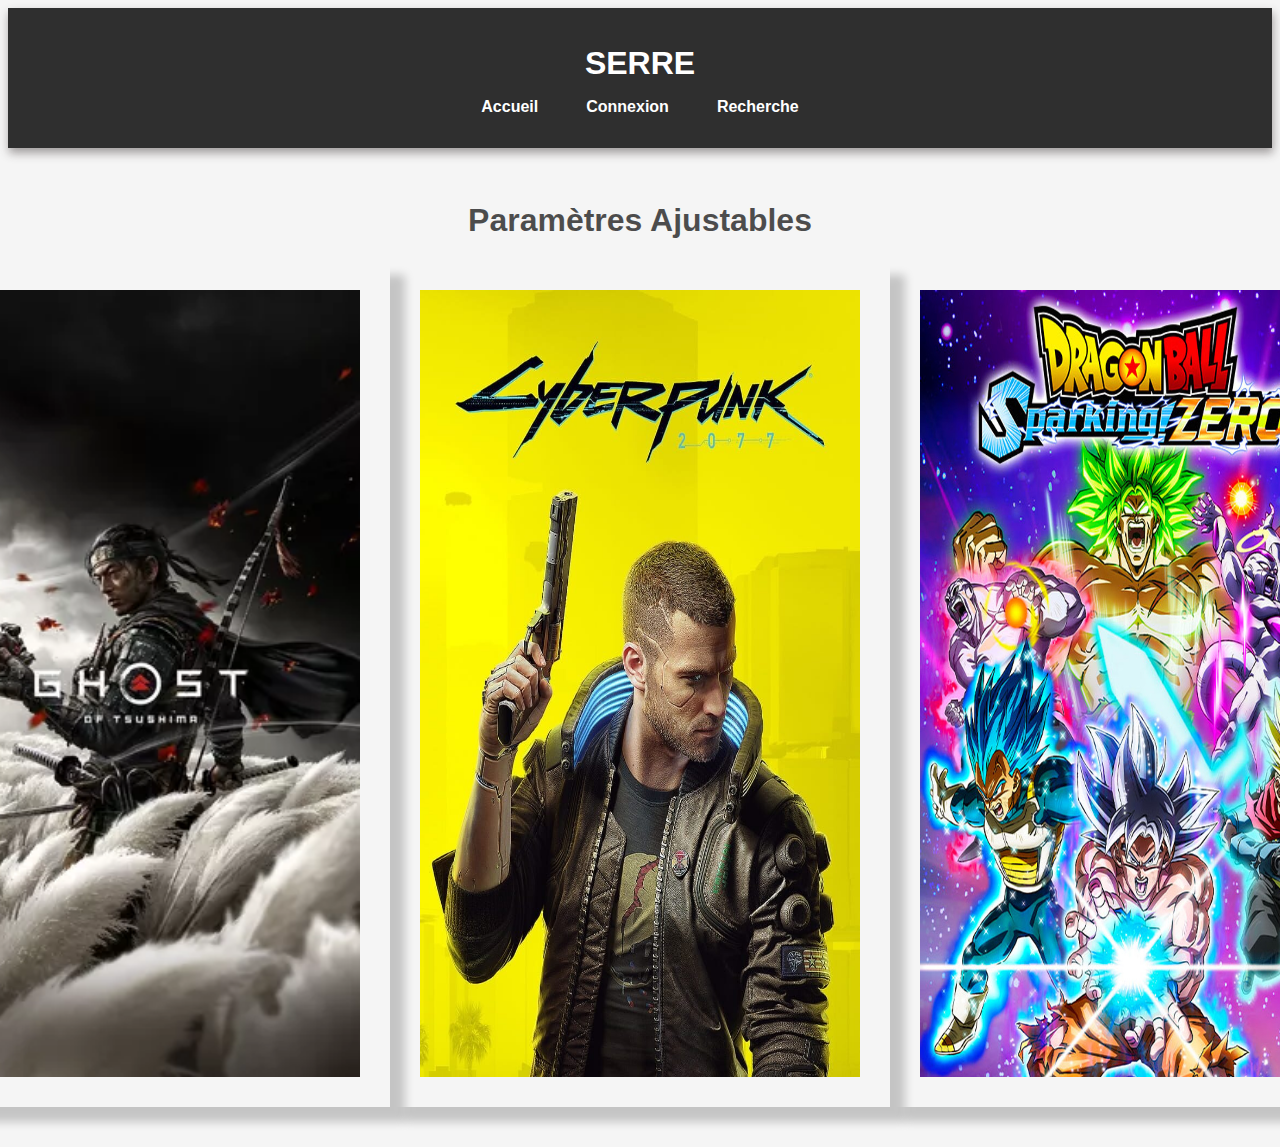
<file: index.html>
<!DOCTYPE html>
<html lang="fr">
<head>
    <meta charset="UTF-8">
    <meta name="viewport" content="width=device-width, initial-scale=1.0">
    <title>SERRE ISS/acceuil</title>
    <link rel="stylesheet" href="styles.css">
</head>
<body>
    <header>
        <h1>SERRE</h1>
        <nav>
            <ul>
                <li><a href="index.html">Accueil</a></li>
                <li><a href="connexion.html">Connexion</a></li>
                <li><a href="recherche.html">Recherche</a></li>
            </ul>
        </nav>
    </header>
    <main>
        <h1>Paramètres Ajustables</h1>
        


        <div class="box-img">

            <div class="triple-img">
                <a href="https://www.youtube.com/watch?v=A9Xsr8tBZDE "><img src="D_NQ_NP_942044-MLA42670417923_072020-O.webp" width="500px"></a>
                <a href="https://www.youtube.com/watch?v=nLhWWoAaZ0Q"><img src="Cyberpunk-2077-PC-COVER.jpg" width="500px"></a>
                <a href="https://www.youtube.com/watch?v=lk7vlNKophY"><img src="DBSZ-PACKSHOT-Standard_edition__25251.jpg" width="500px"></a>
            </div>
        </div>

        
    </main>

    <script src="script.js"></script>
</body>
</html>
</file>
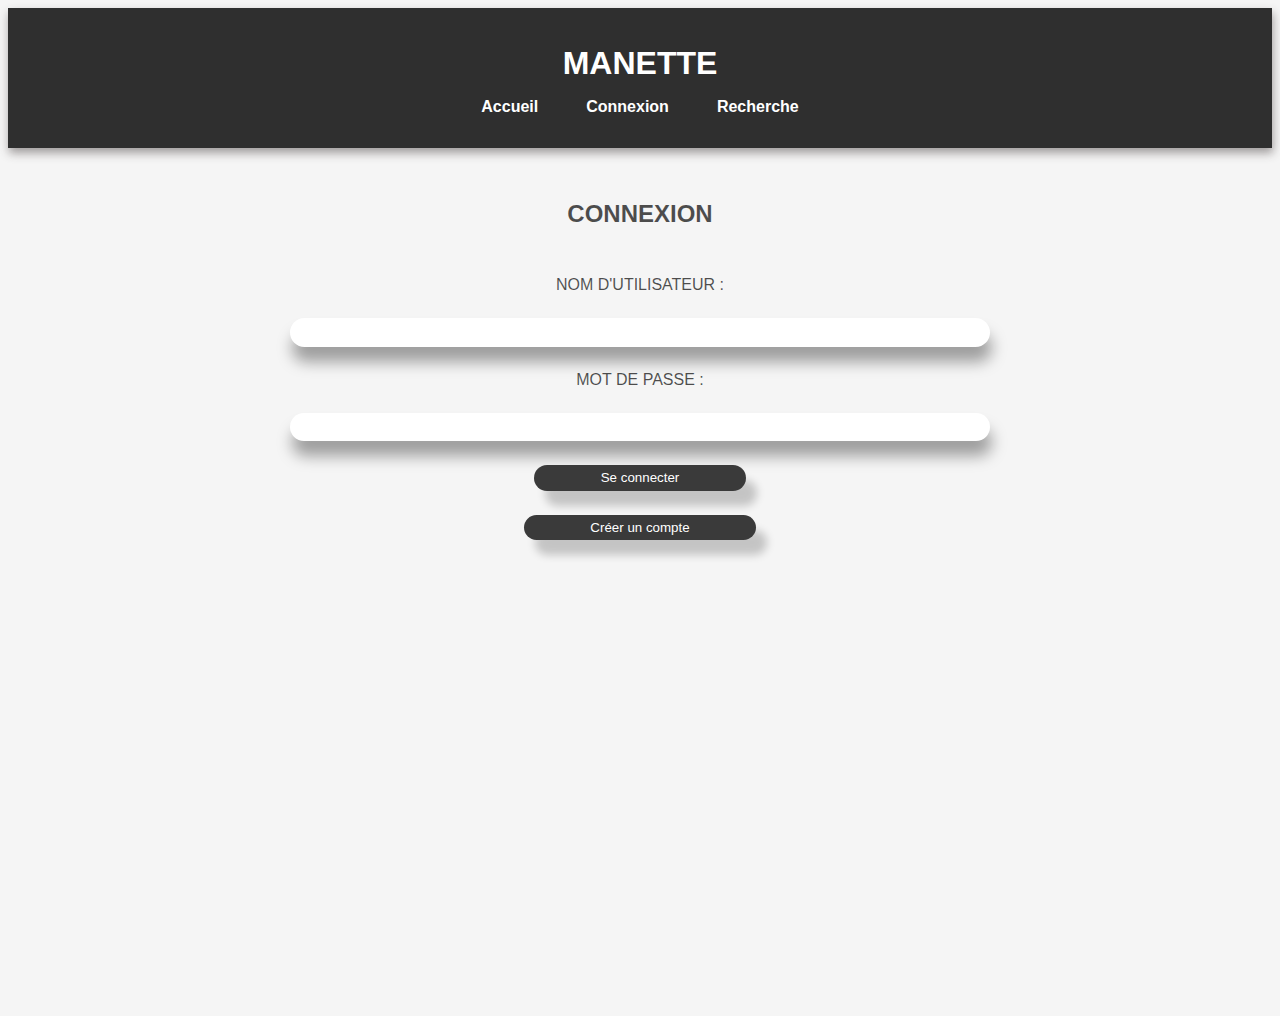
<file: connexion.html>
<!DOCTYPE html>
<html lang="fr">
<head>
    <meta charset="UTF-8">
    <meta name="viewport" content="width=device-width, initial-scale=1.0">
    <title>GAME FINDER/connexion</title>
    <link rel="stylesheet" href="styles.css">
</head>
<body>
    <header>
        <h1>MANETTE</h1>
        <nav>
            <ul>
                <li><a href="index.html">Accueil</a></li>
                <li><a href="connexion.html">Connexion</a></li>
                <li><a href="recherche.html">Recherche</a></li>
            </ul>
        </nav>
    </header>
    <main>
        <h2>CONNEXION</h2>
        <div class="page-connexion">
            <form>
                <label for="username">NOM D'UTILISATEUR :</label>
                <input type="text" id="username" name="username" required>
                <label for="password">MOT DE PASSE :</label>
                <input type="password" id="password" name="password" required>
                <button type="submit">Se connecter</button>
                <a href="index.html"><button type="submit">Créer un compte</button></a>
            </form>

        </div>

    </main>
       
</body>
</html>
</file>
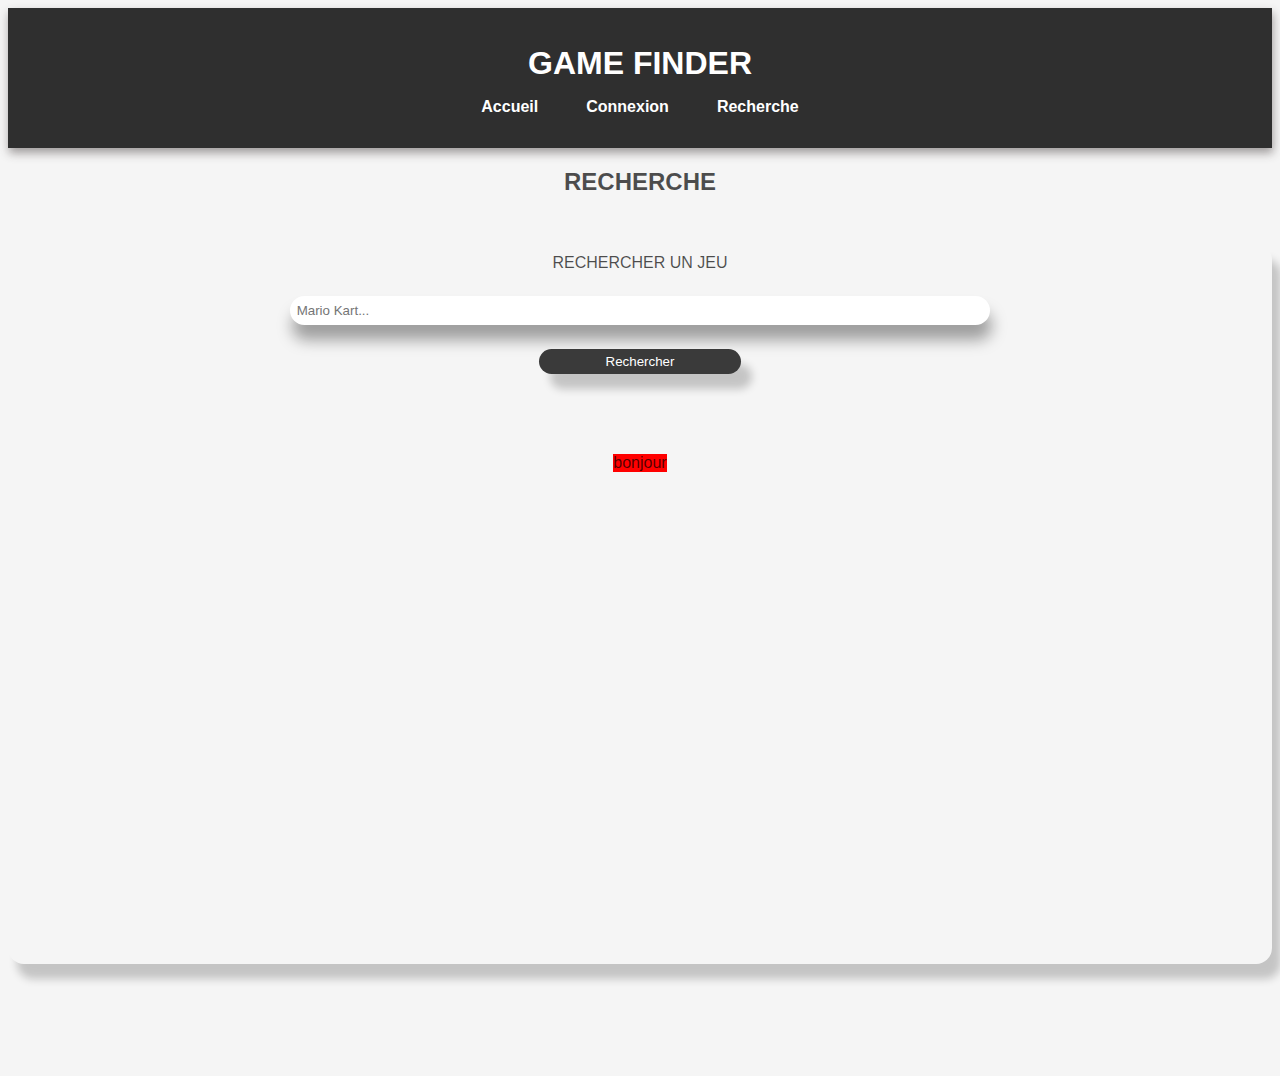
<file: recherche.html>
<!DOCTYPE html>
<html lang="fr">
<head>
    <meta charset="UTF-8">
    <meta name="viewport" content="width=device-width, initial-scale=1.0">
    <title>GAME FINDER/recherche</title>
    <link rel="stylesheet" href="styles.css">
</head>
<body>
    <header>
        <h1>GAME FINDER</h1>
        <nav>
            <ul>
                <li><a href="index.html">Accueil</a></li>
                <li><a href="connexion.html">Connexion</a></li>
                <li><a href="recherche.html">Recherche</a></li>
            </ul>
        </nav>
    </header>
    <div class="boite" id="boite">
     <div class="search-text">
        <h2>RECHERCHE</h2>

        <div class="recherche-bar"> 
           <form>
             <label for="game-search">RECHERCHER UN JEU</label>
             <input type="text" id="game-search" name="game-search" placeholder="Mario Kart...">
             <button type="button" onclick="searchGame()">Rechercher</button>
             <ul id="results"></ul>
             <div id="game-details">bonjour</div>
           </form>
        </div>
    </div>

    

</body>
</html>

<script>
function searchGame() {
    const query = document.getElementById('game-search').value;
    const apiKey = '06e6adbb976e4866a61db1345bbffdbc';
    const url = `https://api.rawg.io/api/games?key=${apiKey}&search=${encodeURIComponent(query)}`;

    fetch(url)
        .then(response => {
            if (!response.ok) {
                throw new Error("Network response was not ok");
            }
            return response.json();
        })
        .then(data => {
            const resultsContainer = document.getElementById('results');
            resultsContainer.innerHTML = ''; // Vide les résultats précédents
            const boite = document.getElementById('boite');
            if (data.results && data.results.length > 0) {
                data.results.forEach(game => {
                    const listItem = document.createElement('li');
                    const button = document.createElement('button');
                    const divItem = document.createElement('div');

                    button.textContent = game.name;
                    button.onclick = () => showGameDetails(game);

                    listItem.appendChild(button);
                    listItem.appendChild(divItem);
                    resultsContainer.appendChild(listItem);

                    button.addEventListener("click", ()=>{
                        const detailsContainer = document.getElementById('game-details');
                        alert("hello");
                        detailsContainer.innerHTML = `
                        <h3>${game.name}</h3>
                        <p> date de sortie :  ${game.released} </p>
                        <p>Note : ${game.rating}</p>
                        <p>Description : ${game.description || "Description non disponible"}</p>
                        <img src="${game.background_image}" alt="${game.name}" style="width: 300px; height: auto;">`;
                    })
 
                });
            } else {
                const listItem = document.createElement('li');
                listItem.textContent = 'Aucun résultat trouvé.';
                resultsContainer.appendChild(listItem);
            }
        })
        .catch(error => {
            console.error("Il y a eu un problème avec la requête :", error);
        });

}

function displayGameDetails(game) {
    const detailsContainer = document.getElementById('game-details');
    detailsContainer.innerHTML = `
        <h3>${game.name}hgdhsqgjdfgjghf</h3>
        <p> date de sortie :  ${game.released} </p>
        <p>Note : ${game.rating}</p>
        <p>Description : ${game.description || "Description non disponible"}</p>
        <img src="${game.background_image}" alt="${game.name}" style="width: 300px; height: auto;">`;

 }


</script>


    <!--/* "https://api.rawg.io/api/platforms?key=06e6adbb976e4866a61db1345bbffdbc" */-->
</file>
<file: styles.css>
* {
    margin: 1;
    padding: 0;
    box-sizing: border-box;

}

body {
    font-family: Arial, Helvetica, sans-serif;
    color: #000000af;
    background-color: #afaeae21;
    
    
}

header {
    background-color: #292929f8;
    color: rgb(255, 255, 255);
    padding: 1em;
    text-align: center;
    box-shadow: 1px 5px 9px rgba(59, 50, 50, 0.459);
}

header h1 {
    margin-bottom: 0.5em;
}

nav ul {
    list-style-type: none;
    display: flex;
    justify-content: center;
    gap: 3em;

}

nav a {
    color: #ffffff;
    text-decoration: none;
    font-weight: bolder;
    transition: color 0.6s;
}

nav a:hover {
    color: #6b6260;
}

main {
    padding: 2em;
    text-align: center;
}

h2 {
    margin-bottom: 2em;
}

.page-connexion{
    display: flex;
    justify-content: center;
    align-items: center;    
}

form {
    display: flex;
    flex-direction: column;
    align-items: center;
    gap: 1.5em;
    width: 700px;
    height: 700px;
}

form input[type="text"],
form input[type="password"] {
    padding: 0.5em;
    width: 700px;
    border: 1px;
    border-radius: 20px;
    box-shadow: 2px 15px 15px rgba(0, 0, 0, 0.356);
}

form button {
    padding: 0.4em 5em;
    color: #ffffff;
    background-color: #3a3a3a;
    border: none;
    border-radius: 15px;
    cursor: pointer;
    transition: background-color 0.6s;
    box-shadow: 11px 15px 9px rgba(0, 0, 0, 0.2);
}

form button:hover {
    background-color: #555;
}

/* Style pour les suggestions */
#suggestions {
    list-style-type: none;
    padding: 0;
    margin-top: 0.5em;
    width: 200px;
    background-color: #fff;
    border: 9px solid #ccc;
    border-radius: 4px;
    max-height: 150px;
    overflow-y: auto;
}

#suggestions li {
    padding: 1em;
    cursor: pointer;
    transition: background-color 0.3s;
}

#suggestions li:hover {
    background-color: #f0f0f0;
}

/* ----Les images------ */


.box-img {
    display: flex;
    justify-content: center;
    align-items: center;
    width: 100%;
    height: 100%;
}

.triple-img{
    display: flex;

}

.triple-img img{
    height: 100%;
    padding: 30px;
    box-shadow: 15px 15px 9px rgba(0, 0, 0, 0.2);
    
}
.triple-img:hover {
    background-color: rgb(61, 60, 60);
    transition: background-color 0.6s;
}



.boite {
    text-align: center;
}

.recherche-bar{
    display: inline-block;
    width: 100%;
    height: 80vh;
    display: flex;
    align-items: center;
    justify-content: center;
    border-radius: 1em;
    box-shadow: 9px 15px 9px rgba(0, 0, 0, 0.2);
}
.search-text {
    height: 100vh;
}

#game-details{
    background-color: red;

}
</file>
